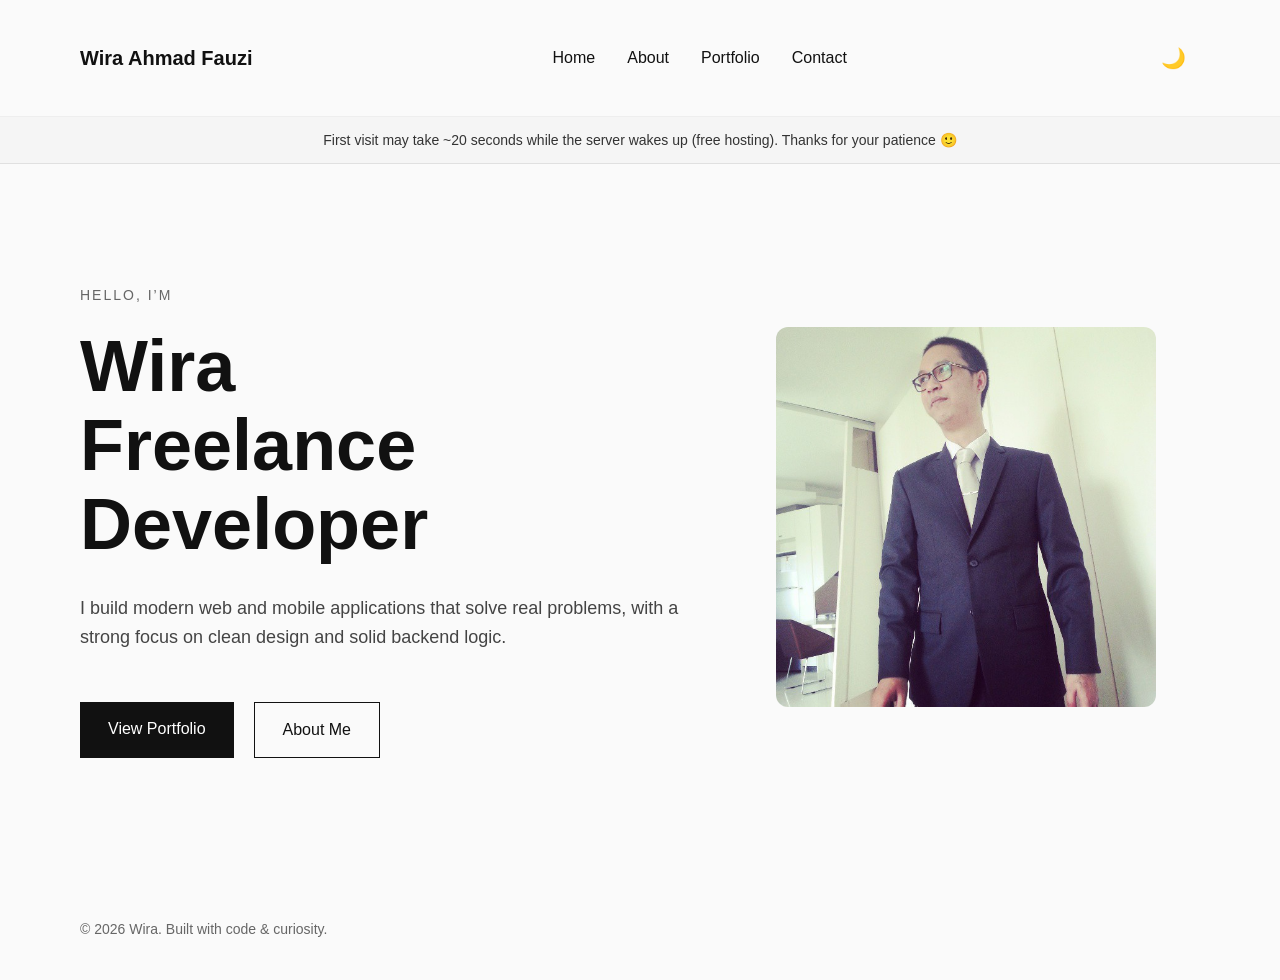
<file: templates/index.html>
<!DOCTYPE html>
<html lang="en">
<head>
  <meta charset="UTF-8">
  <title>Wira | Freelance Developer</title>
  <link rel="stylesheet" href="/static/css/style.css">
</head>
<body>
  <nav>
    <h2>Wira Ahmad Fauzi</h2>
    
    <ul>
      <li><a href="/">Home</a></li>
      <li><a href="/about">About</a></li>
      <li><a href="/portfolio">Portfolio</a></li>
      <li><a href="/contact">Contact</a></li>
    </ul>
    <button id="darkToggle" class="dark-toggle">
      🌙
    </button>

  </nav>

  <div id="wake-banner" class="wake-banner">
  First visit may take ~20 seconds while the server wakes up (free hosting). Thanks for your patience 🙂
  </div>

  <section class="hero">
  <div class="hero-grid">
    
    <div class="hero-text">
      <p class="intro">Hello, I’m</p>
      <h1>
        Wira<br>
        Freelance Developer
      </h1>
      <p class="subtitle">
        I build modern web and mobile applications that solve real problems,
        with a strong focus on clean design and solid backend logic.
      </p>

      <div class="hero-actions">
        <a href="/portfolio" class="primary-btn">View Portfolio</a>
        <a href="/about" class="secondary-btn">About Me</a>
      </div>
    </div>

    <div class="hero-image">
      <img src="/static/images/wira suit.jpg" alt="Wira portrait">
    </div>

  </div>
</section>

  <footer>
    © 2026 Wira. Built with code & curiosity.
  </footer>
<script src="/static/js/theme.js"></script>
</body>
</html>
</file>
<file: static/css/style.css>
/* RESET */
* {
  margin: 0;
  padding: 0;
  box-sizing: border-box;
}

/* BASE */
body {
  font-family: "Inter", Arial, sans-serif;
  background: #fafafa;
  color: #111;
  line-height: 1.6;
}

/* NAV */
nav {
  display: flex;
  justify-content: space-between;
  align-items: center;
  padding: 32px 80px;
}

nav h2 {
  font-size: 20px;
  font-weight: 600;
}

nav ul {
  list-style: none;
  display: flex;
  gap: 32px;
}

nav a {
  text-decoration: none;
  color: #111;
  font-weight: 500;
}

/* HERO */
.hero {
  animation: fadeUp 0.9s ease forwards;
  padding: 120px 80px;
}

@keyframes fadeUp {
  from {
    opacity: 0;
    transform: translateY(20px);
  }
  to {
    opacity: 1;
    transform: translateY(0);
  }
}

.hero-inner {
  max-width: 900px;
}

.hero .intro {
  font-size: 14px;
  text-transform: uppercase;
  letter-spacing: 2px;
  color: #666;
  margin-bottom: 20px;
}

.hero h1 {
  font-size: 72px;
  line-height: 1.1;
  font-weight: 700;
  margin-bottom: 30px;
}

.hero .subtitle {
  font-size: 18px;
  color: #444;
  max-width: 600px;
  margin-bottom: 50px;
}

/* BUTTONS */
.hero-actions {
  display: flex;
  gap: 20px;
}

.primary-btn {
  background: #111;
  color: #fff;
  padding: 14px 28px;
  text-decoration: none;
  font-weight: 500;
}

.secondary-btn {
  border: 1px solid #111;
  color: #111;
  padding: 14px 28px;
  text-decoration: none;
  font-weight: 500;
}

/* PORTFOLIO */
.portfolio {
  padding: 100px 80px;
}

.portfolio h1 {
  font-size: 48px;
  margin-bottom: 60px;
}

#projects {
  display: grid;
  grid-template-columns: repeat(auto-fit, minmax(280px, 1fr));
  gap: 40px;
}

.project-card {
  padding: 30px;
  border: 1px solid #ddd;
  background: #fff;
}

.project-card h3 {
  font-size: 22px;
  margin-bottom: 12px;
}

.project-card p {
  color: #555;
  margin-bottom: 20px;
}

.project-card a {
  margin-right: 12px;
  text-decoration: none;
  color: #111;
  font-weight: 500;
}

/* CONTACT */
.contact {
  padding: 100px 80px;
  max-width: 700px;
}

.contact h1 {
  font-size: 48px;
  margin-bottom: 40px;
}

form {
  display: flex;
  flex-direction: column;
  gap: 20px;
}

input,
select,
textarea {
  padding: 14px;
  font-size: 16px;
  border: 1px solid #ccc;
}

button {
  background: #111;
  color: #fff;
  padding: 14px;
  border: none;
  font-size: 16px;
  cursor: pointer;
}

/* FOOTER */
footer {
  padding: 40px 80px;
  font-size: 14px;
  color: #666;
}

.project-links {
  display: flex;
  gap: 16px;
  margin-top: 20px;
}

.icon-link img {
  width: 26px;
  height: 26px;
  opacity: 0.75;
  transition: opacity 0.2s ease, transform 0.2s ease;
}

.icon-link:hover img {
  opacity: 1;
  transform: translateY(-2px);
}

.tech-stack {
  display: flex;
  flex-wrap: wrap;
  gap: 10px;
  margin: 18px 0 10px;
}

.tech-pill {
  font-size: 13px;
  padding: 6px 12px;
  border: 1px solid #ddd;
  border-radius: 999px;
  background: #f5f5f5;
  color: #333;
}

.hero-grid {
  display: grid;
  grid-template-columns: 1.2fr 0.8fr;
  gap: 60px;
  align-items: center;
}

.hero-image img {
  width: 100%;
  max-width: 380px;
  border-radius: 12px;
  object-fit: cover;
}

/* Responsive */
@media (max-width: 900px) {
  .hero-grid {
    grid-template-columns: 1fr;
  }

  .hero-image {
    order: -1;
  }
}

/* ABOUT */
.about {
  padding: 120px 80px;
  max-width: 1100px;
  margin: auto;
}

.about-grid {
  display: grid;
  grid-template-columns: 1fr 1.4fr; /* image gets more space */
  gap: 80px;
  align-items: center;
}

.about-content h1 {
  font-size: 52px;
  margin-bottom: 32px;
}

.about-content p {
  font-size: 18px;
  color: #444;
  margin-bottom: 22px;
  line-height: 1.85;
}

/* IMAGE POWER-UP */
.about-image {
  display: flex;
  justify-content: flex-end;
}

.about-image img {
  width: 100%;
  max-width: 520px; /* BIGGER */
  border-radius: 18px;
  object-fit: cover;
  box-shadow: 0 30px 60px rgba(0,0,0,0.18);
  transition: transform 0.3s ease;
}

.about-image img:hover {
  transform: translateY(-6px);
}

/* Responsive */
@media (max-width: 900px) {
  .about {
    padding: 80px 24px;
  }

  .about-grid {
    grid-template-columns: 1fr;
    gap: 50px;
    text-align: center;
  }

  .about-image {
    justify-content: center;
  }

  .about-image img {
    max-width: 380px;
  }

  .about-content h1 {
    font-size: 38px;
  }
}

/* Responsive */
@media (max-width: 900px) {
  .about-grid {
    grid-template-columns: 1fr;
  }
}

.contact-info {
  margin-bottom: 40px;
}

.social-links {
  display: flex;
  justify-content: center;
  gap: 40px;
  margin: 30px 0;
}

.social-links i {
  font-size: 64px;   /* BIG and equal */
  color: #222;
  transition: transform 0.2s ease, color 0.2s ease;
}

.social-links i:hover {
  transform: scale(1.15);
  color: #0077ff;
}

.success-message {
  background: #e6fffa;
  color: #065f46;
  border: 1px solid #34d399;
  padding: 15px 20px;
  border-radius: 8px;
  margin-bottom: 20px;
  text-align: center;
  font-weight: 600;
}

nav {
  padding: 32px 80px;
  border-bottom: 1px solid #eee;
}

.project-card {
  padding: 30px;
  border: 1px solid #e5e5e5;
  background: #fff;
  transition: transform 0.2s ease, box-shadow 0.2s ease;
}

.project-card:hover {
  transform: translateY(-6px);
  box-shadow: 0 20px 40px rgba(0,0,0,0.08);
}

/* CONTACT GRID */
.contact-grid {
  display: grid;
  grid-template-columns: 1fr 1.3fr;
  gap: 80px;
  align-items: center;
  max-width: 1200px;
  margin: auto;
}

.contact-left {
  max-width: 520px;
}

.contact-image img {
  width: 100%;
  max-width: 520px;
  border-radius: 20px;
  box-shadow: 0 30px 60px rgba(0,0,0,0.2);
}

/* CV BUTTON */
.cv-btn {
  display: inline-block;
  margin-top: 30px;
  padding: 14px 28px;
  background: #111;
  color: #fff;
  text-decoration: none;
  font-weight: 500;
}

/* Responsive */
@media (max-width: 900px) {
  .contact-grid {
    grid-template-columns: 1fr;
  }

  .contact-image {
    text-align: center;
  }
}

/* DARK MODE */
.dark {
  background: #0f0f0f;
  color: #f5f5f5;
}

.dark nav,
.dark .project-card,
.dark input,
.dark textarea,
.dark select {
  background: #161616;
  color: #f5f5f5;
  border-color: #333;
}

.dark a {
  color: #f5f5f5;
}

.dark .primary-btn,
.dark button {
  background: #f5f5f5;
  color: #111;
}

.dark-toggle {
  background: none;
  border: none;
  font-size: 20px;
  cursor: pointer;
}

.wake-banner {
  background: #f5f5f5;
  color: #333;
  text-align: center;
  padding: 12px 16px;
  font-size: 14px;
  border-bottom: 1px solid #e0e0e0;
  animation: fadeIn 0.6s ease;
}

/* Dark mode support */
body.dark .wake-banner {
  background: #1f1f1f;
  color: #ccc;
  border-bottom: 1px solid #333;
}

@keyframes fadeIn {
  from {
    opacity: 0;
    transform: translateY(-5px);
  }
  to {
    opacity: 1;
    transform: translateY(0);
  }
}
</file>
